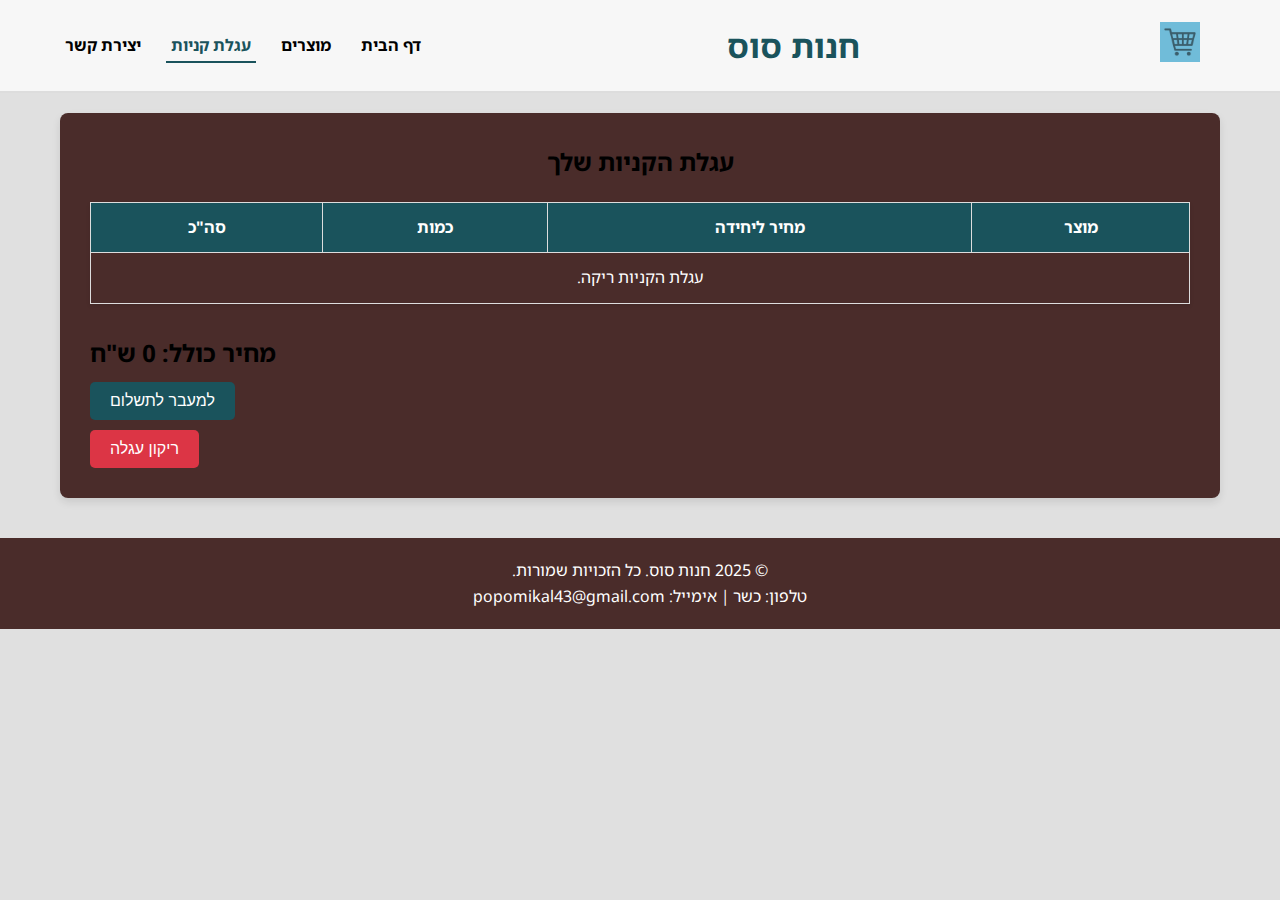
<file: אתר בית ספר/cart.html>
<!DOCTYPE html>
<html lang="he" dir="rtl">
<head>
    <meta charset="UTF-8">
    <meta name="viewport" content="width=device-width, initial-scale=1.0">
    <title>עגלת קניות | חנות סוס</title>
    <link rel="preconnect" href="https://fonts.googleapis.com">
    <link rel="preconnect" href="https://fonts.gstatic.com" crossorigin>
    <link href="https://fonts.googleapis.com/css2?family=Noto+Sans+Hebrew:wght@100..900&display=swap" rel="stylesheet">
    <link rel="stylesheet" href="css/style.css">
</head>
<body>

    <header class="main-header">
        <div class="header-content">
            <a href="cart.html" class="cart-icon-link">
                <img src="images/עגלת קניות.jpg" alt="עגלת קניות" class="cart-icon">
            </a>
            <h1 class="school-name">חנות סוס</h1>
            <nav class="main-nav">
                <ul>
                    <li><a href="index.html">דף הבית</a></li>
                    <li><a href="products.html">מוצרים</a></li>
                    <li class="active"><a href="cart.html">עגלת קניות</a></li>
                    <li><a href="contact.html">יצירת קשר</a></li>
                </ul>
            </nav>
        </div>
    </header>

    <main>
        <section class="page-content cart-page">
            <h2>עגלת הקניות שלך</h2>
            
            <div class="cart-container">
                <table>
                    <thead>
                        <tr>
                            <th>מוצר</th>
                            <th>מחיר ליחידה</th>
                            <th>כמות</th>
                            <th>סה"כ</th>
                        </tr>
                    </thead>
                    <tbody id="cart-items">
                    </tbody>
                </table>
                
                <div class="cart-summary">
                    <p class="total-price">מחיר כולל: <span id="total-price">0 ש"ח</span></p>
                    <button class="checkout-btn" onclick="handleCheckout()">למעבר לתשלום</button>
                    <button class="clear-cart-btn" onclick="handleClearCart()">ריקון עגלה</button>
                </div>
            </div>
        </section>
    </main>

    <footer class="main-footer">
        <p> &copy; 2025 חנות סוס. כל הזכויות שמורות.</p>
        <p>טלפון: כשר | אימייל:  popomikal43@gmail.com</p>
    </footer>

    <script>
        function displayMessage(title, message, isConfirm = false, onConfirm = null) {
            const messageBox = document.createElement('div');
            messageBox.classList.add('message-overlay');
            messageBox.innerHTML = `
                <div class="message-content">
                    <h2>${title}</h2>
                    <p>${message}</p>
                    ${isConfirm ? `
                        <button class="confirm-btn">אשר</button>
                        <button class="cancel-btn">ביטול</button>
                    ` : `
                        <button class="close-message-btn">סגור</button>
                    `}
                </div>
            `;
            document.body.appendChild(messageBox);

            if (isConfirm) {
                messageBox.querySelector('.confirm-btn').addEventListener('click', () => {
                    messageBox.remove();
                    if (onConfirm) onConfirm();
                });
                messageBox.querySelector('.cancel-btn').addEventListener('click', () => {
                    messageBox.remove();
                });
            } else {
                messageBox.querySelector('.close-message-btn').addEventListener('click', () => {
                    messageBox.remove();
                });
            }
        }

        function displayCart() {
            const cart = JSON.parse(localStorage.getItem('cart')) || [];
            const cartItemsContainer = document.getElementById('cart-items');
            let totalPrice = 0;

            cartItemsContainer.innerHTML = '';

            if (cart.length === 0) {
                cartItemsContainer.innerHTML = '<tr><td colspan="4">עגלת הקניות ריקה.</td></tr>';
            } else {
                cart.forEach((item, index) => {
                    const row = document.createElement('tr');
                    const itemTotal = item.price * item.quantity;
                    totalPrice += itemTotal;
                    row.innerHTML = `
                        <td>${item.name}</td>
                        <td>${item.price} ש"ח</td>
                        <td>
                            <div class="quantity-control-cart">
                                <button onclick="updateQuantity(${index}, -1)">-</button>
                                <span>${item.quantity}</span>
                                <button onclick="updateQuantity(${index}, 1)">+</button>
                            </div>
                        </td>
                        <td>${itemTotal} ש"ח</td>
                    `;
                    cartItemsContainer.appendChild(row);
                });
            }

            document.getElementById('total-price').innerText = totalPrice + ' ש"ח';
        }

        function updateQuantity(index, change) {
            const cart = JSON.parse(localStorage.getItem('cart'));
            
            cart[index].quantity += change;

            if (cart[index].quantity <= 0) {
                cart.splice(index, 1);
            }

            localStorage.setItem('cart', JSON.stringify(cart));
            displayCart();
        }

        function clearCart() {
            localStorage.removeItem('cart');
            displayCart();
        }
        
        function handleClearCart() {
            displayMessage(
                'אשר ריקון עגלה',
                'האם אתה בטוח שברצונך לרוקן את העגלה?',
                true,
                clearCart
            );
        }

        function handleCheckout() {
            displayMessage(
                'הודעה חשובה',
                'האתר הזה הוא בדיחה, כל המוצרים באתר הזה זה תמונות ב AI',
                false
            );
        }

        document.addEventListener('DOMContentLoaded', displayCart);
    </script>
</body>
</html>
</file>
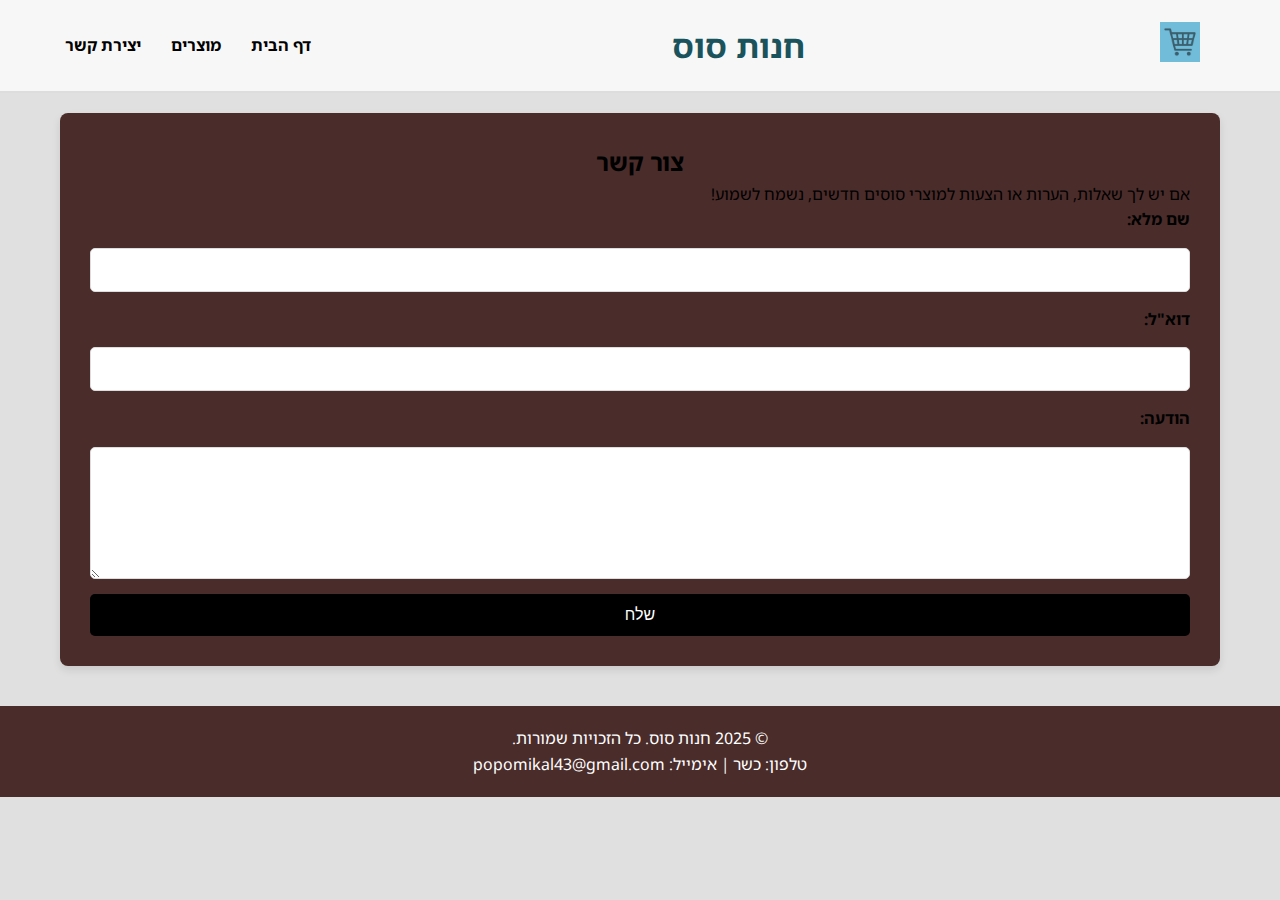
<file: אתר בית ספר/contact.html>
<!DOCTYPE html>
<html lang="he" dir="rtl">
<head>
    <meta charset="UTF-8">
    <meta name="viewport" content="width=device-width, initial-scale=1.0">
    <title>צור קשר | חנות סוס</title>
    <link rel="preconnect" href="https://fonts.googleapis.com">
    <link rel="preconnect" href="https://fonts.gstatic.com" crossorigin>
    <link href="https://fonts.googleapis.com/css2?family=Noto+Sans+Hebrew:wght@100..900&display=swap" rel="stylesheet">
    <link rel="stylesheet" href="css/style.css">
</head>
<body>

    <header class="main-header">
        <div class="header-content">
            <a href="cart.html" class="cart-icon-link">
                <img src="images/עגלת קניות.jpg" alt="עגלת קניות" class="cart-icon">
            </a>
            <h1 class="school-name">חנות סוס</h1>
            <nav class="main-nav">
                <ul>
                    <li><a href="index.html">דף הבית</a></li>
                    <li><a href="products.html">מוצרים</a></li>
                    <li><a href="contact.html">יצירת קשר</a></li>
                </ul>
            </nav>
        </div>
    </header>

    <main>
        <section class="page-content contact-page">
            <h2>צור קשר</h2>
            <p>אם יש לך שאלות, הערות או הצעות למוצרי סוסים חדשים, נשמח לשמוע!</p>
            <form action="#" method="post" class="contact-form">
                <label for="name">שם מלא:</label>
                <input type="text" id="name" name="name" required>
                
                <label for="email">דוא"ל:</label>
                <input type="email" id="email" name="email" required>
                
                <label for="message">הודעה:</label>
                <textarea id="message" name="message" rows="5" required></textarea>
                
                <button type="submit">שלח</button>
            </form>
        </section>
    </main>
    
    <footer class="main-footer">
        <p> &copy; 2025 חנות סוס. כל הזכויות שמורות.</p>
        <p>טלפון: כשר | אימייל:  popomikal43@gmail.com</p>
    </footer>

</body>
</html>
</file>
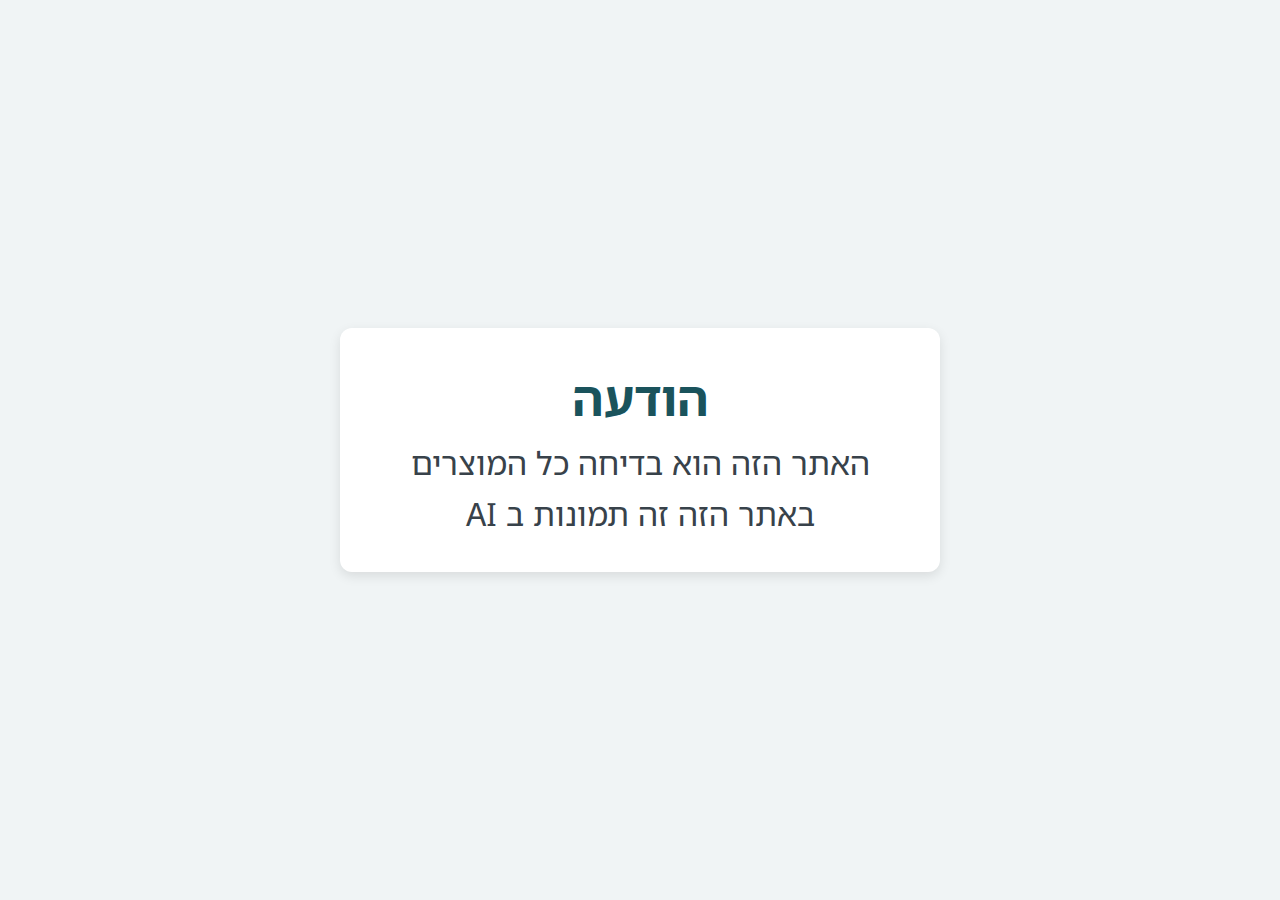
<file: אתר בית ספר/joke.html>
<!DOCTYPE html>
<html lang="he" dir="rtl">
<head>
    <meta charset="UTF-8">
    <meta name="viewport" content="width=device-width, initial-scale=1.0">
    <title>הודעה חשובה</title>
    <link rel="stylesheet" href="css/style.css">
    <link rel="preconnect" href="https://fonts.googleapis.com">
    <link rel="preconnect" href="https://fonts.gstatic.com" crossorigin>
    <link href="https://fonts.googleapis.com/css2?family=Noto+Sans+Hebrew:wght@400;700&display=swap" rel="stylesheet">
    <style>
        body {
            display: flex;
            justify-content: center;
            align-items: center;
            height: 100vh;
            margin: 0;
            background-color: #f0f4f5;
        }
        .message-box {
            text-align: center;
            font-size: 2rem;
            color: #38424a;
            padding: 2rem;
            border-radius: 12px;
            box-shadow: 0 4px 12px rgba(0,0,0,0.1);
            background-color: white;
            max-width: 600px;
        }
        .message-box h1 {
            font-size: 3rem;
            color: #1a535c;
        }
    </style>
</head>
<body>
    <div class="message-box">
        <h1>הודעה</h1>
        <p>האתר הזה הוא בדיחה כל המוצרים באתר הזה 
            זה תמונות ב AI</p>
    </div>
</body>
</html>
</file>
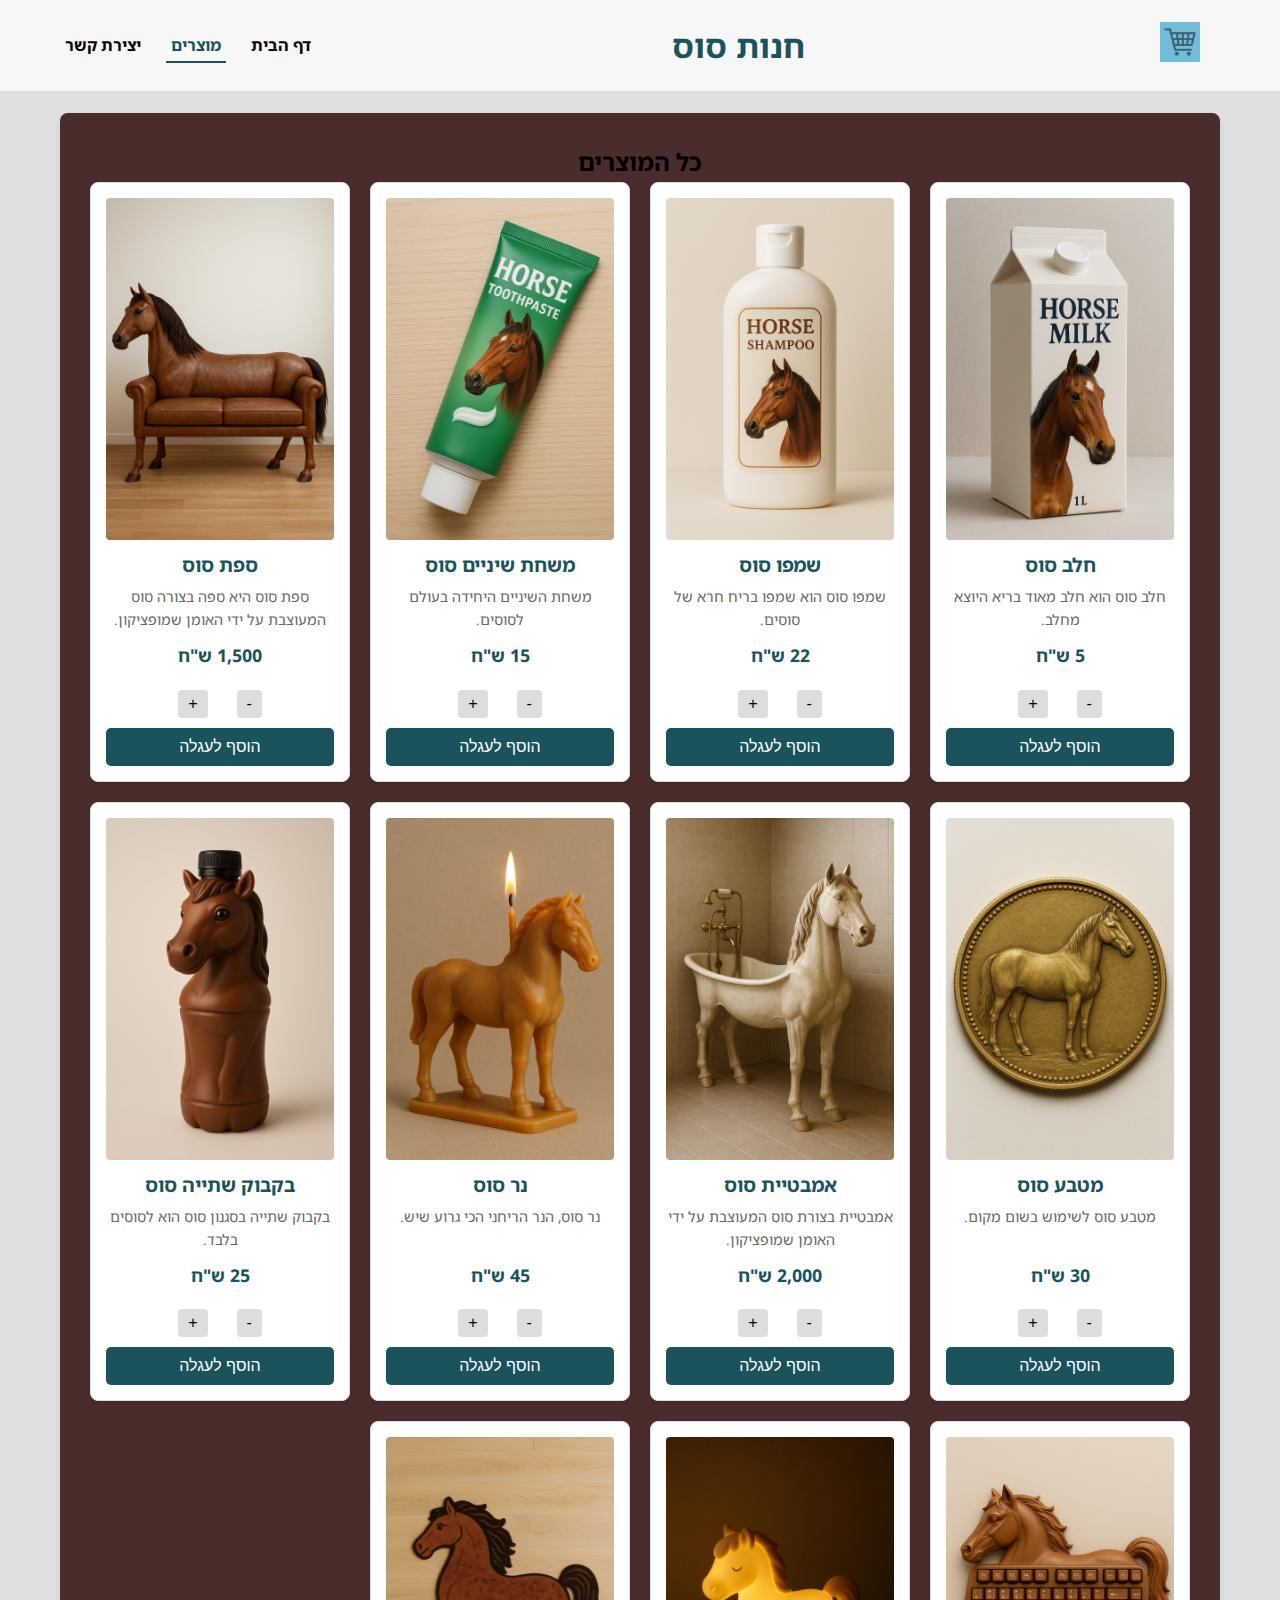
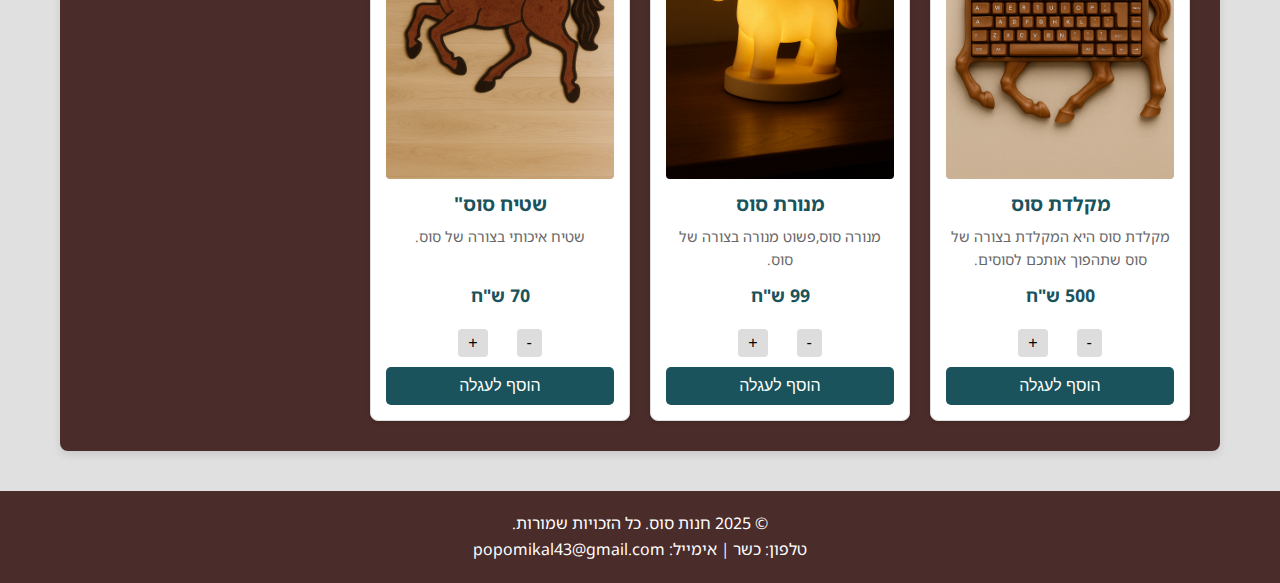
<file: אתר בית ספר/products.html>
<!DOCTYPE html>
<html lang="he" dir="rtl">
<head>
    <meta charset="UTF-8">
    <meta name="viewport" content="width=device-width, initial-scale=1.0">
    <title>מוצרים | חנות סוס</title>
    <link rel="preconnect" href="https://fonts.googleapis.com">
    <link rel="preconnect" href="https://fonts.gstatic.com" crossorigin>
    <link href="https://fonts.googleapis.com/css2?family=Noto+Sans+Hebrew:wght@100..900&display=swap" rel="stylesheet">
    <link rel="stylesheet" href="css/style.css">
</head>
<body>

    <header class="main-header">
        <div class="header-content">
            <a href="cart.html" class="cart-icon-link">
                <img src="images/עגלת קניות.jpg" alt="עגלת קניות" class="cart-icon">
            </a>
            <h1 class="school-name">חנות סוס</h1>
            <nav class="main-nav">
                <ul>
                    <li><a href="index.html">דף הבית</a></li>
                    <li class="active"><a href="products.html">מוצרים</a></li>
                    <li><a href="contact.html">יצירת קשר</a></li>
                </ul>
            </nav>
        </div>
    </header>

    <main>
        <section class="page-content product-page">
            <h2>כל המוצרים</h2>
            <div class="product-grid">

                <div class="product-card" data-product-id="1" data-name="חלב סוס" data-price="5">
                    <img src="images/חלב סוס המקורי.png" alt="חלב סוס">
                    <h3>חלב סוס</h3>
                    <p>חלב סוס הוא חלב מאוד בריא היוצא מחלב.</p>
                    <span class="price">5 ש"ח</span>
                    <div class="quantity-control">
                        <button class="minus-btn">-</button>
                        <span>1</span>
                        <button class="plus-btn">+</button>
                    </div>
                    <button class="add-to-cart-btn">הוסף לעגלה</button>
                </div>

                <div class="product-card" data-product-id="2" data-name="שמפו סוס" data-price="22">
                    <img src="images/שמפו סוס המקורי.png" alt="שמפו סוס">
                    <h3>שמפו סוס</h3>
                    <p>שמפו סוס הוא שמפו בריח חרא של סוסים.</p>
                    <span class="price">22 ש"ח</span>
                    <div class="quantity-control">
                        <button class="minus-btn">-</button>
                        <span>1</span>
                        <button class="plus-btn">+</button>
                    </div>
                    <button class="add-to-cart-btn">הוסף לעגלה</button>
                </div>
                
                <div class="product-card" data-product-id="3" data-name="משחת שיניים סוס" data-price="15">
                    <img src="images/משחת שיניים סוס.png" alt="משחת שיניים סוס">
                    <h3>משחת שיניים סוס</h3>
                    <p>משחת השיניים היחידה בעולם לסוסים.</p>
                    <span class="price">15 ש"ח</span>
                    <div class="quantity-control">
                        <button class="minus-btn">-</button>
                        <span>1</span>
                        <button class="plus-btn">+</button>
                    </div>
                    <button class="add-to-cart-btn">הוסף לעגלה</button>
                </div>

                <div class="product-card" data-product-id="4" data-name="ספת סוס" data-price="1500">
                    <img src="images/ספת סוס.png" alt="ספת סוס">
                    <h3>ספת סוס</h3>
                    <p>ספת סוס היא ספה בצורה סוס המעוצבת על ידי האומן שמופציקון.</p>
                    <span class="price">1,500 ש"ח</span>
                    <div class="quantity-control">
                        <button class="minus-btn">-</button>
                        <span>1</span>
                        <button class="plus-btn">+</button>
                    </div>
                    <button class="add-to-cart-btn">הוסף לעגלה</button>
                </div>

                <div class="product-card" data-product-id="5" data-name="מטבע סוס" data-price="30">
                    <img src="images/מטבע סוס.png" alt="מטבע סוס">
                    <h3>מטבע סוס</h3>
                    <p>מטבע סוס לשימוש בשום מקום.</p>
                    <span class="price">30 ש"ח</span>
                    <div class="quantity-control">
                        <button class="minus-btn">-</button>
                        <span>1</span>
                        <button class="plus-btn">+</button>
                    </div>
                    <button class="add-to-cart-btn">הוסף לעגלה</button>
                </div>

                <div class="product-card" data-product-id="6" data-name="אמבטיית סוס" data-price="2000">
                    <img src="images/אמבטית סוס.png" alt="אמבטיית סוס">
                    <h3>אמבטיית סוס</h3>
                    <p>אמבטיית בצורת סוס המעוצבת על ידי האומן שמופציקון.</p>
                    <span class="price">2,000 ש"ח</span>
                    <div class="quantity-control">
                        <button class="minus-btn">-</button>
                        <span>1</span>
                        <button class="plus-btn">+</button>
                    </div>
                    <button class="add-to-cart-btn">הוסף לעגלה</button>
                </div>
                
                <div class="product-card" data-product-id="7" data-name="נר סוס" data-price="45">
                    <img src="images/נר סוס.png" alt="נר סוס">
                    <h3>נר סוס</h3>
                    <p>נר סוס, הנר הריחני הכי גרוע שיש.</p>
                    <span class="price">45 ש"ח</span>
                    <div class="quantity-control">
                        <button class="minus-btn">-</button>
                        <span>1</span>
                        <button class="plus-btn">+</button>
                    </div>
                    <button class="add-to-cart-btn">הוסף לעגלה</button>
                </div>

                <div class="product-card" data-product-id="8" data-name="בקבוק שתייה סוס" data-price="25">
                    <img src="images/בקבוק שתייה סוס.png" alt="בקבוק שתייה סוס">
                    <h3>בקבוק שתייה סוס</h3>
                    <p>בקבוק שתייה בסגנון סוס הוא לסוסים בלבד.</p>
                    <span class="price">25 ש"ח</span>
                    <div class="quantity-control">
                        <button class="minus-btn">-</button>
                        <span>1</span>
                        <button class="plus-btn">+</button>
                    </div>
                    <button class="add-to-cart-btn">הוסף לעגלה</button>
                </div>

                <div class="product-card" data-product-id="9" data-name="מקלדת סוס" data-price="500">
                    <img src="images/מקלדת סוס.png" alt="מקלדת סוס">
                    <h3>מקלדת סוס</h3>
                    <p>מקלדת סוס היא המקלדת בצורה של סוס שתהפוך אותכם לסוסים.</p>
                    <span class="price">500 ש"ח</span>
                    <div class="quantity-control">
                        <button class="minus-btn">-</button>
                        <span>1</span>
                        <button class="plus-btn">+</button>
                    </div>
                    <button class="add-to-cart-btn">הוסף לעגלה</button>
                </div>

                <div class="product-card" data-product-id="10" data-name="מנורת סוס" data-price="99">
                    <img src="images/מנורת סוס.png" alt="מנורת סוס">
                    <h3>מנורת סוס</h3>
                    <p>מנורה סוס,פשוט מנורה בצורה של סוס.</p>
                    <span class="price">99 ש"ח</span>
                    <div class="quantity-control">
                        <button class="minus-btn">-</button>
                        <span>1</span>
                        <button class="plus-btn">+</button>
                    </div>
                    <button class="add-to-cart-btn">הוסף לעגלה</button>
                </div>

                <div class="product-card" data-product-id="11" data-name="שטיח סוס" data-price="70">
                    <img src="images/שטיח סוס.png" alt="שטיח סוס">
                    <h3>שטיח סוס"</h3>
                    <p>שטיח איכותי בצורה של סוס.</p>
                    <span class="price">70 ש"ח</span>
                    <div class="quantity-control">
                        <button class="minus-btn">-</button>
                        <span>1</span>
                        <button class="plus-btn">+</button>
                    </div>
                    <button class="add-to-cart-btn">הוסף לעגלה</button>
                </div>
            </div>
        </section>
    </main>
    
    <footer class="main-footer">
        <p> &copy; 2025 חנות סוס. כל הזכויות שמורות.</p>
        <p>טלפון: כשר | אימייל:  popomikal43@gmail.com</p>
    </footer>

    <script>
        document.addEventListener('DOMContentLoaded', () => {
            // לוגיקה לכפתורי הפלוס והמינוס בדף מוצרים
            document.querySelectorAll('.quantity-control').forEach(control => {
                const plusBtn = control.querySelector('.plus-btn');
                const minusBtn = control.querySelector('.minus-btn');
                const quantitySpan = control.querySelector('span');

                if (plusBtn && minusBtn && quantitySpan) {
                    plusBtn.addEventListener('click', () => {
                        let quantity = parseInt(quantitySpan.textContent);
                        quantity++;
                        quantitySpan.textContent = quantity;
                    });

                    minusBtn.addEventListener('click', () => {
                        let quantity = parseInt(quantitySpan.textContent);
                        if (quantity > 1) {
                            quantity--;
                            quantitySpan.textContent = quantity;
                        }
                    });
                }
            });

            // לוגיקה לכפתור "הוסף לעגלה"
            document.querySelectorAll('.add-to-cart-btn').forEach(button => {
                button.addEventListener('click', (e) => {
                    const productCard = e.target.closest('.product-card');
                    const productId = productCard.dataset.productId;
                    const productName = productCard.dataset.name;
                    const productPrice = parseFloat(productCard.dataset.price);
                    const quantity = parseInt(productCard.querySelector('.quantity-control span').textContent);

                    let cart = JSON.parse(localStorage.getItem('cart')) || [];

                    // בודק אם המוצר כבר קיים בעגלה
                    const existingProductIndex = cart.findIndex(item => item.id === productId);

                    if (existingProductIndex > -1) {
                        // אם קיים, עדכן את הכמות
                        cart[existingProductIndex].quantity += quantity;
                    } else {
                        // אם לא קיים, הוסף אותו לעגלה
                        cart.push({
                            id: productId,
                            name: productName,
                            price: productPrice,
                            quantity: quantity
                        });
                    }

                    // שמור את העגלה המעודכנת בזיכרון המקומי
                    localStorage.setItem('cart', JSON.stringify(cart));
                });
            });
        });
    </script>
</body>
</html>
</file>
<file: אתר בית ספר/css/style.css>
/* איפוס וגופנים כלליים */
* {
    box-sizing: border-box;
    margin: 0;
    padding: 0;
}

body {
    font-family: 'Noto Sans Hebrew', sans-serif;
    background-color: #e0e0e0; /* צבע רקע אפור של האתר כולו */
    line-height: 1.6;
    color: #000;
    direction: rtl; /* כיוון כתיבה מימין לשמאל */
    text-align: right;
}

/* כותרת עליונה (Header) */
.main-header {
    background-color: #f7f7f7;
    padding: 20px 0;
    border-bottom: 2px solid #ddd;
}

.header-content {
    display: flex;
    justify-content: space-between;
    align-items: center;
    max-width: 1200px;
    margin: 0 auto;
    padding: 0 20px;
}

.school-name {
    margin: 0;
    font-size: 2rem;
    color: #1a535c;
    flex-grow: 1;
    text-align: center;
}

/* אייקון עגלת קניות */
.cart-icon-link {
    display: block;
    margin-right: 20px;
    transition: transform 0.2s ease-in-out;
}

.cart-icon {
    width: 40px;
    height: auto;
    filter: invert(32%) sepia(26%) saturate(601%) hue-rotate(151deg) brightness(97%) contrast(92%);
}

.cart-icon-link:hover {
    transform: scale(1.1);
}

/* ניווט ראשי */
.main-nav ul {
    list-style: none;
    margin: 0;
    padding: 0;
    display: flex;
    gap: 20px;
}

.main-nav a {
    text-decoration: none;
    color: #000;
    font-weight: bold;
    padding: 5px;
    transition: color 0.3s ease;
}

.main-nav a:hover,
.main-nav .active a {
    color: #1a535c;
    border-bottom: 2px solid #1a535c;
}

/* תוכן עמודים כללי */
main {
    padding: 20px;
    max-width: 1200px;
    margin: 0 auto;
}

.page-content {
    background-color: #4A2C2A; /* רקע חום כהה */
    color: white; /* טקסט לבן על הרקע הכהה */
    padding: 30px;
    border-radius: 8px;
    box-shadow: 0 4px 8px rgba(0, 0, 0, 0.1);
}

.page-content h2,
.page-content h3,
.page-content p {
    color: #000; /* טקסט בתוך page-content יהיה שחור */
}

/* איזור גיבור (Hero Section) */
.hero-section {
    background-image: url('images/banner_horse.png'); /* הנתיב תוקן */
    background-size: cover;
    background-position: center;
    color: white;
    text-shadow: 2px 2px 4px rgba(0, 0, 0, 0.6);
    padding: 100px 20px;
    text-align: center;
    border-radius: 8px;
    margin-bottom: 20px;
}

.hero-content {
    max-width: 600px;
    margin: 0 auto;
}

.hero-content h2 {
    font-size: 3rem;
    margin-bottom: 10px;
    color: #000;
}

.hero-content p {
    font-size: 1.2rem;
    margin-bottom: 20px;
    color: #000;
}

.cta-button {
    display: inline-block;
    background-color: #1a535c;
    color: #fff;
    padding: 10px 20px;
    border-radius: 5px;
    text-decoration: none;
    font-weight: bold;
    transition: background-color 0.3s ease;
}

.cta-button:hover {
    background-color: #0b3d44;
}

/* גריד מוצרים */
.product-page h2 {
    text-align: center;
}

.product-grid {
    display: grid;
    grid-template-columns: repeat(auto-fit, minmax(250px, 1fr));
    gap: 20px;
}

.product-card {
    background-color: #fff;
    border: 1px solid #ddd;
    border-radius: 8px;
    padding: 15px;
    text-align: center;
    box-shadow: 0 2px 4px rgba(0, 0, 0, 0.1);
    display: flex;
    flex-direction: column;
    justify-content: space-between;
}

.product-card img {
    max-width: 100%;
    height: auto;
    border-radius: 4px;
    margin-bottom: 10px;
}

.product-card h3 {
    font-size: 1.2rem;
    color: #1a535c;
    margin-bottom: 5px;
}

.product-card p {
    font-size: 0.9rem;
    color: #666;
    flex-grow: 1;
}

.product-card .price {
    font-size: 1.1rem;
    font-weight: bold;
    color: #1a535c;
    margin: 10px 0;
}

.quantity-control {
    display: flex;
    justify-content: center;
    align-items: center;
    margin: 10px 0;
}

.quantity-control button {
    background-color: #ddd;
    border: none;
    padding: 5px 10px;
    cursor: pointer;
    font-size: 1rem;
    border-radius: 4px;
    transition: background-color 0.2s;
}

.quantity-control button:hover {
    background-color: #ccc;
}

.quantity-control span {
    margin: 0 10px;
    font-weight: bold;
}

.add-to-cart-btn {
    background-color: #1a535c;
    color: white;
    border: none;
    padding: 10px 15px;
    font-size: 1rem;
    border-radius: 5px;
    cursor: pointer;
    transition: background-color 0.3s;
}

.add-to-cart-btn:hover {
    background-color: #0b3d44;
}

/* דף עגלת הקניות */
.cart-page h2 {
    text-align: center;
    margin-bottom: 20px;
}

.cart-container table {
    width: 100%;
    border-collapse: collapse;
    margin-bottom: 20px;
    box-shadow: 0 2px 4px rgba(0, 0, 0, 0.1);
}

.cart-container th, .cart-container td {
    border: 1px solid #ddd;
    padding: 12px;
    text-align: center;
}

.cart-container th {
    background-color: #1a535c;
    color: white;
    font-weight: bold;
}

.cart-container tr:nth-child(even) {
    background-color: #f9f9f9;
}

.quantity-control-cart {
    display: flex;
    justify-content: center;
    align-items: center;
    gap: 5px;
}

.quantity-control-cart button {
    background-color: #ddd;
    border: none;
    padding: 4px 8px;
    cursor: pointer;
    border-radius: 4px;
}

.cart-summary {
    display: flex;
    flex-direction: column;
    align-items: flex-end;
    gap: 10px;
    padding-top: 10px;
}

.total-price {
    font-size: 1.5rem;
    font-weight: bold;
    color: #1a535c;
}

.checkout-btn, .clear-cart-btn {
    padding: 10px 20px;
    font-size: 1rem;
    border-radius: 5px;
    border: none;
    cursor: pointer;
    transition: background-color 0.3s;
}

.checkout-btn {
    background-color: #1a535c;
    color: white;
}

.checkout-btn:hover {
    background-color: #0b3d44;
}

.clear-cart-btn {
    background-color: #dc3545;
    color: white;
}

.clear-cart-btn:hover {
    background-color: #c82333;
}

/* תיבת הודעות (Messages) */
.message-overlay {
    position: fixed;
    top: 0;
    left: 0;
    width: 100%;
    height: 100%;
    background-color: rgba(0, 0, 0, 0.5);
    display: flex;
    justify-content: center;
    align-items: center;
    z-index: 1000;
}

.message-content {
    background-color: #fff;
    padding: 30px;
    border-radius: 10px;
    box-shadow: 0 8px 16px rgba(0, 0, 0, 0.2);
    text-align: center;
    max-width: 400px;
    width: 90%;
    direction: rtl;
}

.message-content h2 {
    color: #1a535c;
    margin-bottom: 15px;
}

.message-content p {
    font-size: 1rem;
    margin-bottom: 20px;
}

.close-message-btn,
.confirm-btn,
.cancel-btn {
    padding: 10px 20px;
    font-size: 1rem;
    border-radius: 5px;
    border: none;
    cursor: pointer;
    margin: 5px;
    transition: background-color 0.3s;
}

.close-message-btn, .confirm-btn {
    background-color: #1a535c;
    color: white;
}

.close-message-btn:hover, .confirm-btn:hover {
    background-color: #0b3d44;
}

.cancel-btn {
    background-color: #6c757d;
    color: white;
}

.cancel-btn:hover {
    background-color: #5a6268;
}

/* דף יצירת קשר */
.contact-page h2 {
    text-align: center;
}

.contact-form {
    display: flex;
    flex-direction: column;
    gap: 15px;
}

.contact-form label {
    font-weight: bold;
    color: #000; /* שינוי: צבע התוויות לשחור */
}

.contact-form input,
.contact-form textarea {
    width: 100%;
    padding: 10px;
    border: 1px solid #ddd;
    border-radius: 5px;
    font-family: inherit;
    font-size: 1rem;
}

.contact-form input:focus,
.contact-form textarea:focus {
    outline: none;
    border-color: #1a535c;
    box-shadow: 0 0 5px rgba(26, 83, 92, 0.5);
}

.contact-form button {
    background-color: #000; /* שינוי: צבע רקע הכפתור לשחור */
    color: white; /* טקסט לבן נשמר */
    padding: 12px 20px;
    border: none;
    border-radius: 5px;
    font-size: 1rem;
    cursor: pointer;
    transition: background-color 0.3s;
}

.contact-form button:hover {
    background-color: #333; /* שינוי: צבע ריחוף לאפור כהה */
}

/* פוטר */
.main-footer {
    background-color: #4A2C2A;
    color: white;
    text-align: center;
    padding: 20px;
    margin-top: 20px;
}
</file>
